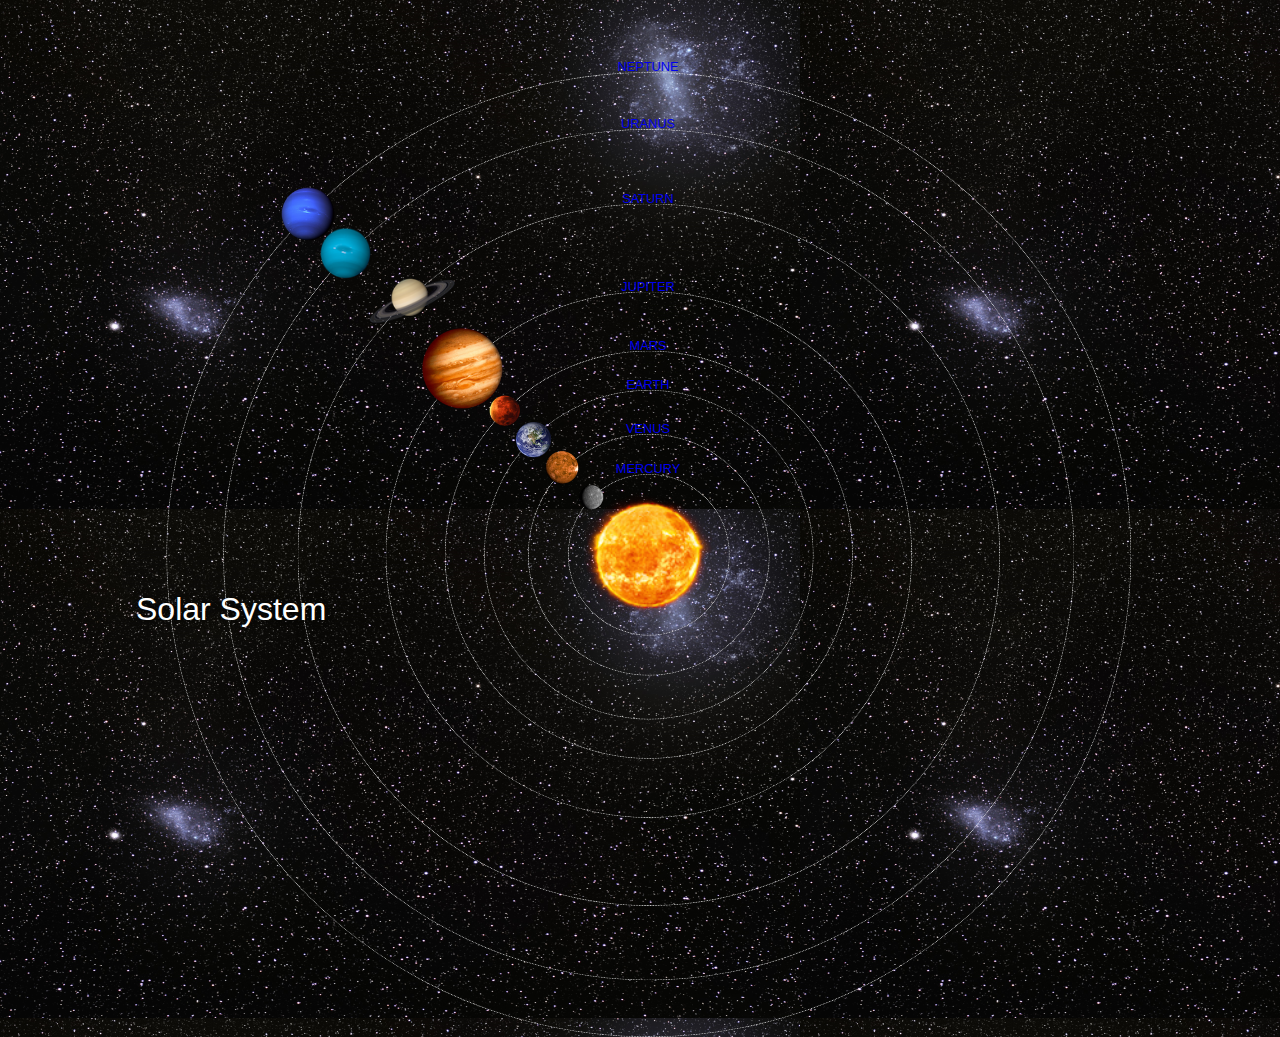
<file: index.html>
<!DOCTYPE html>
<html>
    <head>
        <title>Solar System</title>
        <link rel="stylesheet" href="style.css"/>
    </head>
    <body>
        <div id="container">
            <h1>Solar System</h1>
            <a href="sun.html"><img src="images/sun.png" id="sun"/></a>
            
            <div id="neptune-orbit">
            <a href="neptune.html"><img src="images/neptune.png" id="neptune"/></a>
            </div>
            <div id="neptune-label" class="label-box">
                <a href="neptune.html">NEPTUNE</a>
            </div>
            
            <div id="uranus-orbit">
            <a href="uranus.html"><img src="images/uranus.png" id="uranus"/></a>
            </div>
            <div id="uranus-label" class="label-box">
                <a href="uranus.html">URANUS</a>
            </div>
            
            <div id="saturn-orbit">
            <a href="saturn.html"><img src="images/saturn.png" id="saturn"/></a>
            </div>
            <div id="saturn-label" class="label-box">
                <a href="saturn.html">SATURN</a>
            </div>
            
            <div id="jupiter-orbit">
            <a href="jupiter.html"><img src="images/jupiter.png" id="jupiter"/></a>
            </div>
            <div id="jupiter-label" class="label-box">
                <a href="jupiter.html">JUPITER</a>
            </div>
            
            <div id="mars-orbit">
            <a href="mars.html"><img src="images/mars.png" id="mars"/></a>
            </div>
            <div id="mars-label" class="label-box">
                <a href="mars.html">MARS</a>
            </div>
            
            <div id="earth-orbit">
            <a href="earth.html"><img src="images/earth.png" id="earth"/></a>
            </div>
            <div id="earth-label" class="label-box">
                <a href="earth.html">EARTH</a>
            </div>
            
            <div id="venus-orbit">
            <a href="venus.html"><img src="images/venus.png" id="venus"/></a>
            </div>
            <div id="venus-label" class="label-box">
                <a href="venus.html">VENUS</a>
            </div>
            
            <div id="mercury-orbit">
            <a href="mercury.html"><img src="images/mercury.png" id="mercury"/></a>
            </div>
            <div id="mercury-label" class="label-box">
                <a href="mercury.html">MERCURY</a>
            </div>
        </div>
    </body>
</html>
</file>
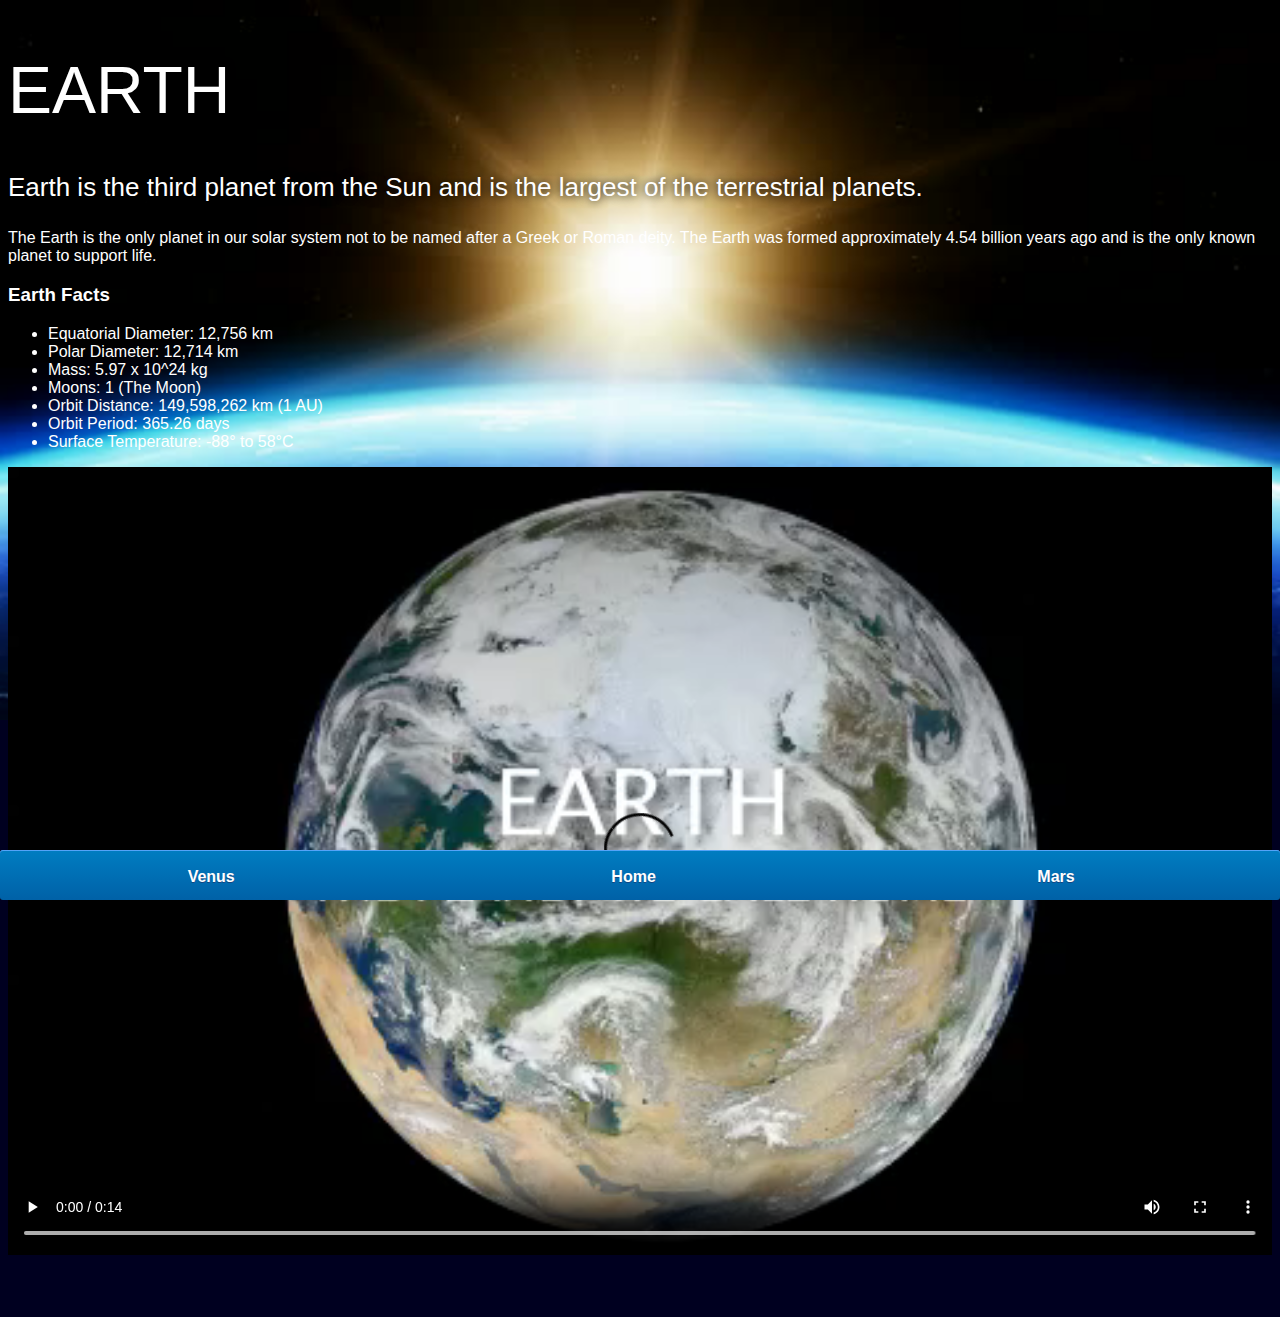
<file: earth.html>
<!DOCTYPE html>
<html>
    <head>
        <title>Solar System</title>
        <link rel="stylesheet" href="style-pages.css">
    </head>
    <body>
        <div id="main">
            <div id="content">
                <h1>Earth</h1>
                <p class="intro">
                    Earth is the third planet from the Sun and is the largest of the terrestrial planets. 
                </p>             

                <p>
                    The Earth is the only planet in our solar system not to be named after a Greek or Roman deity. The Earth was formed approximately 4.54 billion years ago and is the only known planet to support life.
                </p>

                <h3>Earth Facts</h3>
                <ul>
                    <li>Equatorial Diameter:	12,756 km</li>
                    <li>Polar Diameter:	12,714 km</li>
                    <li>Mass:	5.97 x 10^24 kg</li>
                    <li>Moons:	1 (The Moon)</li>
                    <li>Orbit Distance:	149,598,262 km (1 AU)</li>
                    <li>Orbit Period:	365.26 days</li>
                    <li>Surface Temperature:	-88&deg; to 58&deg;C</li>
                </ul>
                <video id="video" controls>
                    <source src="videos/earth-video.mp4" type="video/mp4">
                </video>
            </div>
            <div id="tabs-bottom">
                <a href="venus.html">Venus</a>
<a href="index.html">Home</a>
<a href="mars.html">Mars</a>
            </div>
        </div>
    </body>
</html>
</file>
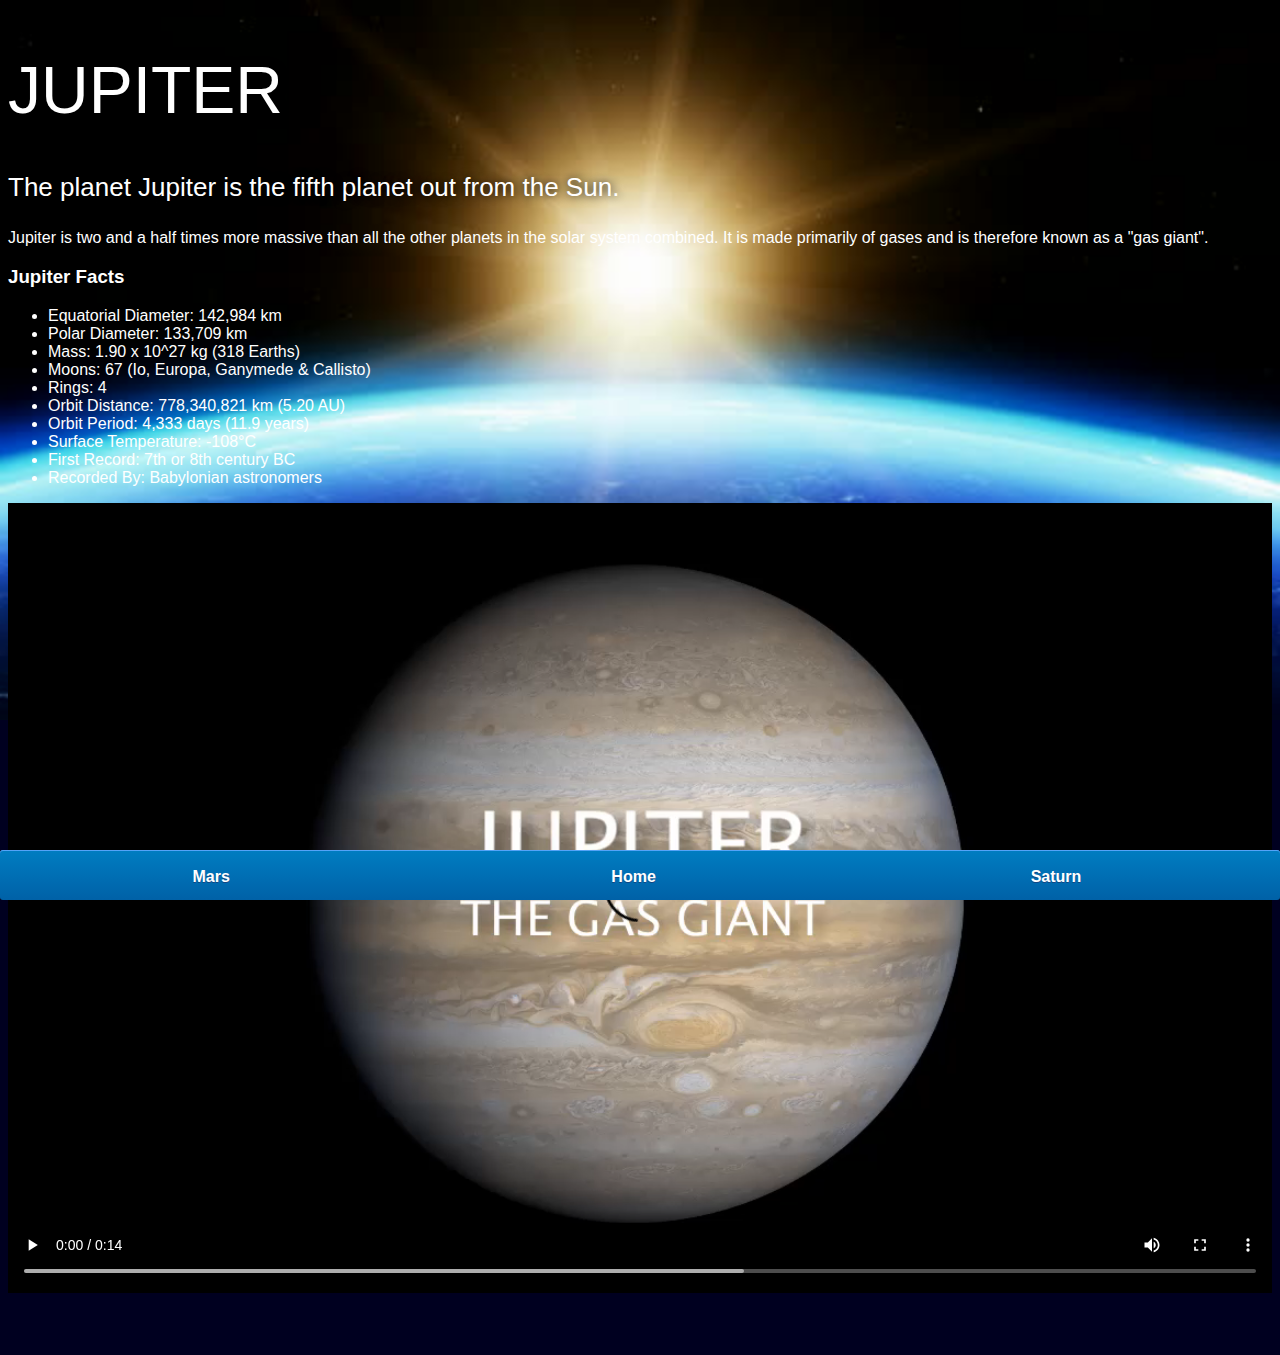
<file: jupiter.html>
<!DOCTYPE html>
<html>
    <head>
        <title>Solar System</title>
        <link rel="stylesheet" href="style-pages.css">
    </head>
    <body>
        <div id="main">
            <div id="content">
               <h1>Jupiter</h1>
                <p class="intro">
                    The planet Jupiter is the fifth planet out from the Sun.
                </p>             

                <p>
                    Jupiter is two and a half times more massive than all the other planets in the solar system combined. It is made primarily of gases and is therefore known as a "gas giant".
                </p>

                <h3>Jupiter Facts</h3>
                <ul>
                    <li>Equatorial Diameter:	142,984 km</li>
                    <li>Polar Diameter:	133,709 km</li>
                    <li>Mass:	1.90 x 10^27 kg (318 Earths)</li>
                    <li>Moons:	67 (Io, Europa, Ganymede & Callisto)</li>
                    <li>Rings:	4</li>
                    <li>Orbit Distance:	778,340,821 km (5.20 AU)</li>
                    <li>Orbit Period:	4,333 days (11.9 years)</li>
                    <li>Surface Temperature:	-108&deg;C</li>
                    <li>First Record:	7th or 8th century BC</li>
                    <li>Recorded By:	Babylonian astronomers</li>
                </ul>
                <video id="video" controls>
                    <source src="videos/jupiter-video.mp4" type="video/mp4">
                </video>
            </div>
            <div id="tabs-bottom">
                <a href="mars.html">Mars</a>
<a href="index.html">Home</a>
<a href="saturn.html">Saturn</a>
            </div>
        </div>
    </body>
</html>
</file>
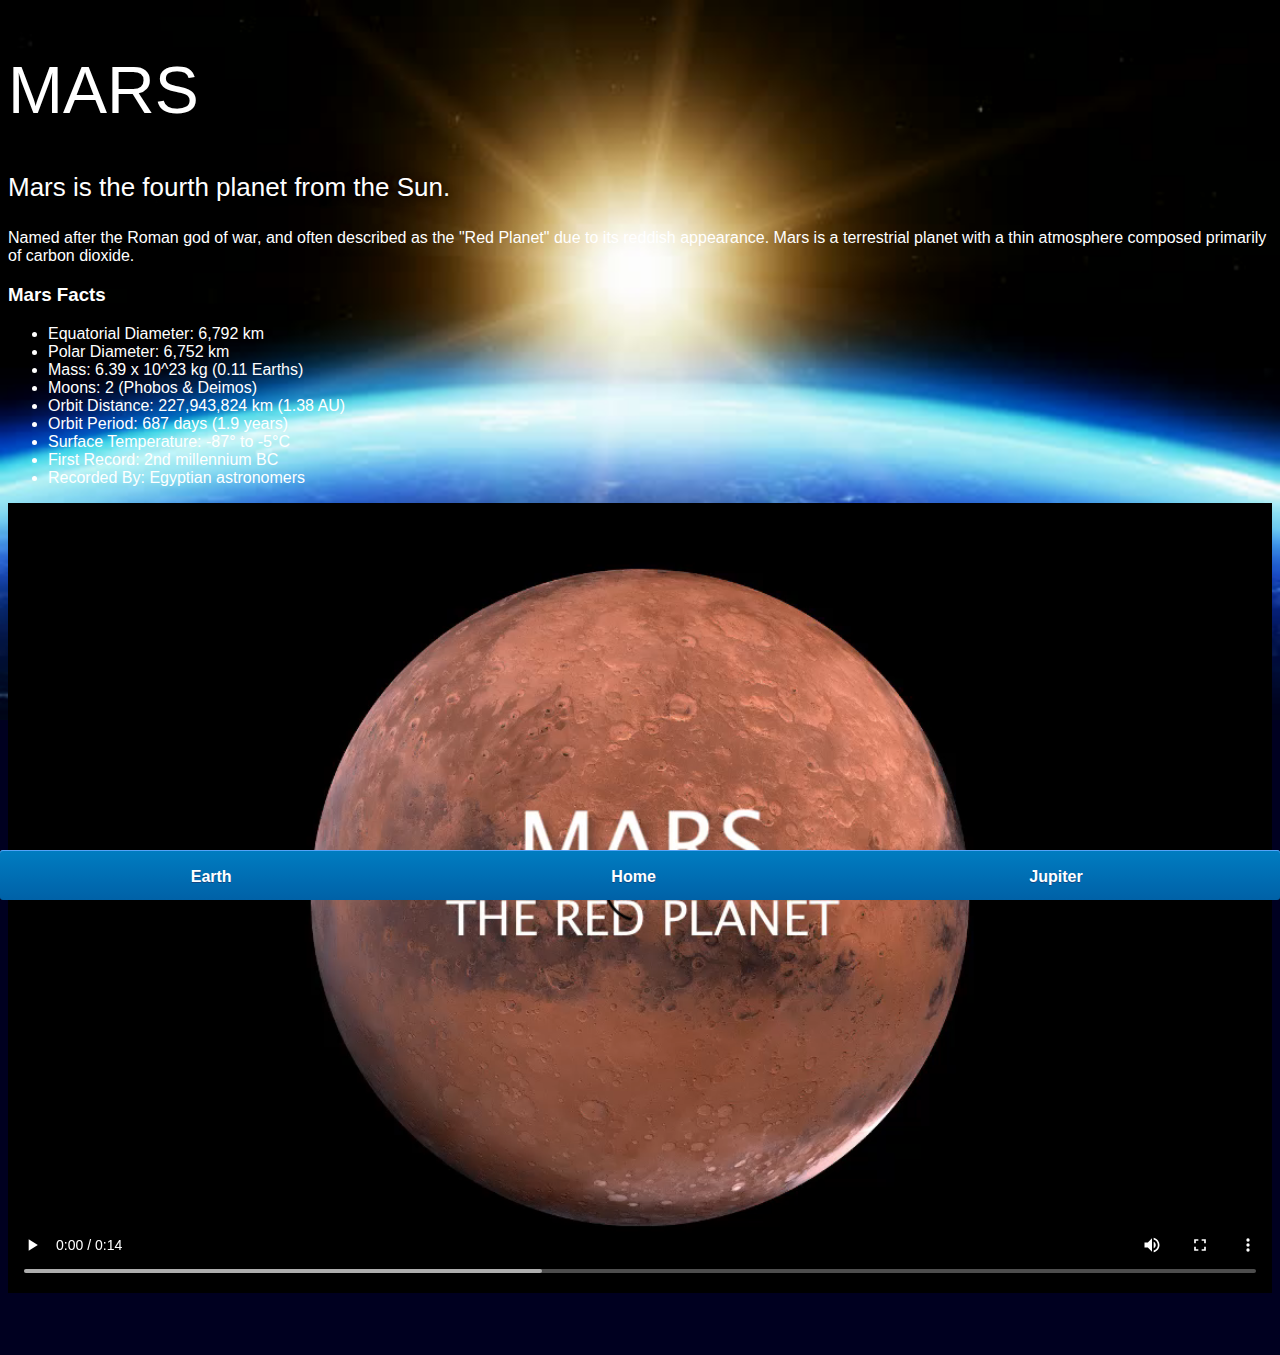
<file: mars.html>
<!DOCTYPE html>
<html>
    <head>
        <title>Solar System</title>
        <link rel="stylesheet" href="style-pages.css">
    </head>
    <body>
        <div id="main">
            <div id="content">
                <h1>Mars</h1>
                <p class="intro">
                    Mars is the fourth planet from the Sun.  
                </p>             

                <p>
                    Named after the Roman god of war, and often described as the "Red Planet" due to its reddish appearance. Mars is a terrestrial planet with a thin atmosphere composed primarily of carbon dioxide.
                </p>

                <h3>Mars Facts</h3>
                <ul>
                    <li>Equatorial Diameter:	6,792 km</li>
                    <li>Polar Diameter:	6,752 km</li>
                    <li>Mass:	6.39 x 10^23 kg (0.11 Earths)</li>
                    <li>Moons:	2 (Phobos & Deimos)</li>
                    <li>Orbit Distance:	227,943,824 km (1.38 AU)</li>
                    <li>Orbit Period:	687 days (1.9 years)</li>
                    <li>Surface Temperature:	-87&deg; to -5&deg;C</li>
                    <li>First Record:	2nd millennium BC</li>
                    <li>Recorded By:	Egyptian astronomers</li>
                </ul>
                <video id="video" controls>
                    <source src="videos/mars-video.mp4" type="video/mp4">
                </video>
            </div>
            <div id="tabs-bottom">
                <a href="earth.html">Earth</a>
<a href="index.html">Home</a>
<a href="jupiter.html">Jupiter</a>
            </div>
        </div>
    </body>
</html>
</file>
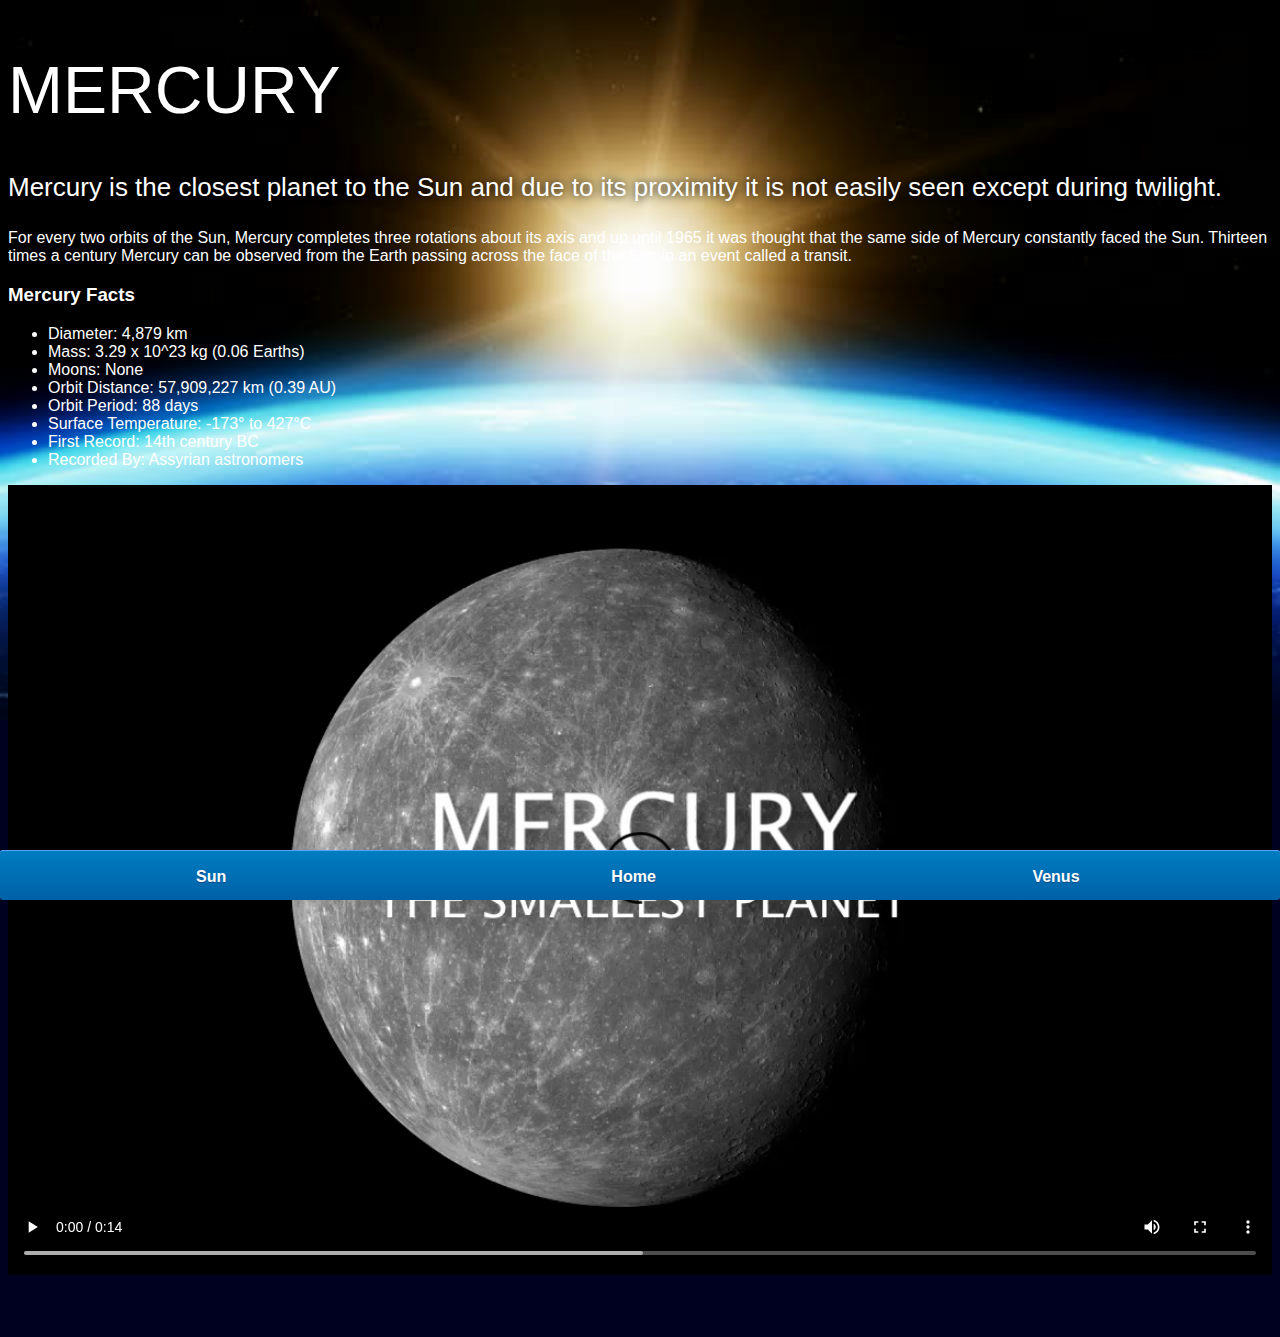
<file: mercury.html>
<!DOCTYPE html>
<html>
    <head>
        <title>Solar System</title>
        <link rel="stylesheet" href="style-pages.css">
    </head>
    <body>
        <div id="main">
            <div id="content">
            <h1>Mercury</h1>
                <p class="intro">
                    Mercury is the closest planet to the Sun and due to its proximity it is not easily seen except during twilight. 
                </p>             

                <p>
                    For every two orbits of the Sun, Mercury completes three rotations about its axis and up until 1965 it was thought that the same side of Mercury constantly faced the Sun. Thirteen times a century Mercury can be observed from the Earth passing across the face of the Sun in an event called a transit.
                </p>

                <h3>Mercury Facts</h3>
                <ul>
                    <li>Diameter:	4,879 km</li>
                    <li>Mass:	3.29 x 10^23 kg (0.06 Earths)</li>
                    <li>Moons:	None</li>
                    <li>Orbit Distance:	57,909,227 km (0.39 AU)</li>
                    <li>Orbit Period:	88 days</li>
                    <li>Surface Temperature:	-173&deg; to 427&deg;C</li>
                    <li>First Record:	14th century BC</li>
                    <li>Recorded By:	Assyrian astronomers</li>
                </ul>
                <video id="video" controls>
                    <source src="videos/mercury-video.mp4" type="video/mp4">
                </video>
            </div>
            <div id="tabs-bottom">
                <a href="sun.html">Sun</a>
<a href="index.html">Home</a>
<a href="venus.html">Venus</a>
            </div>
        </div>
    </body>
</html>
</file>
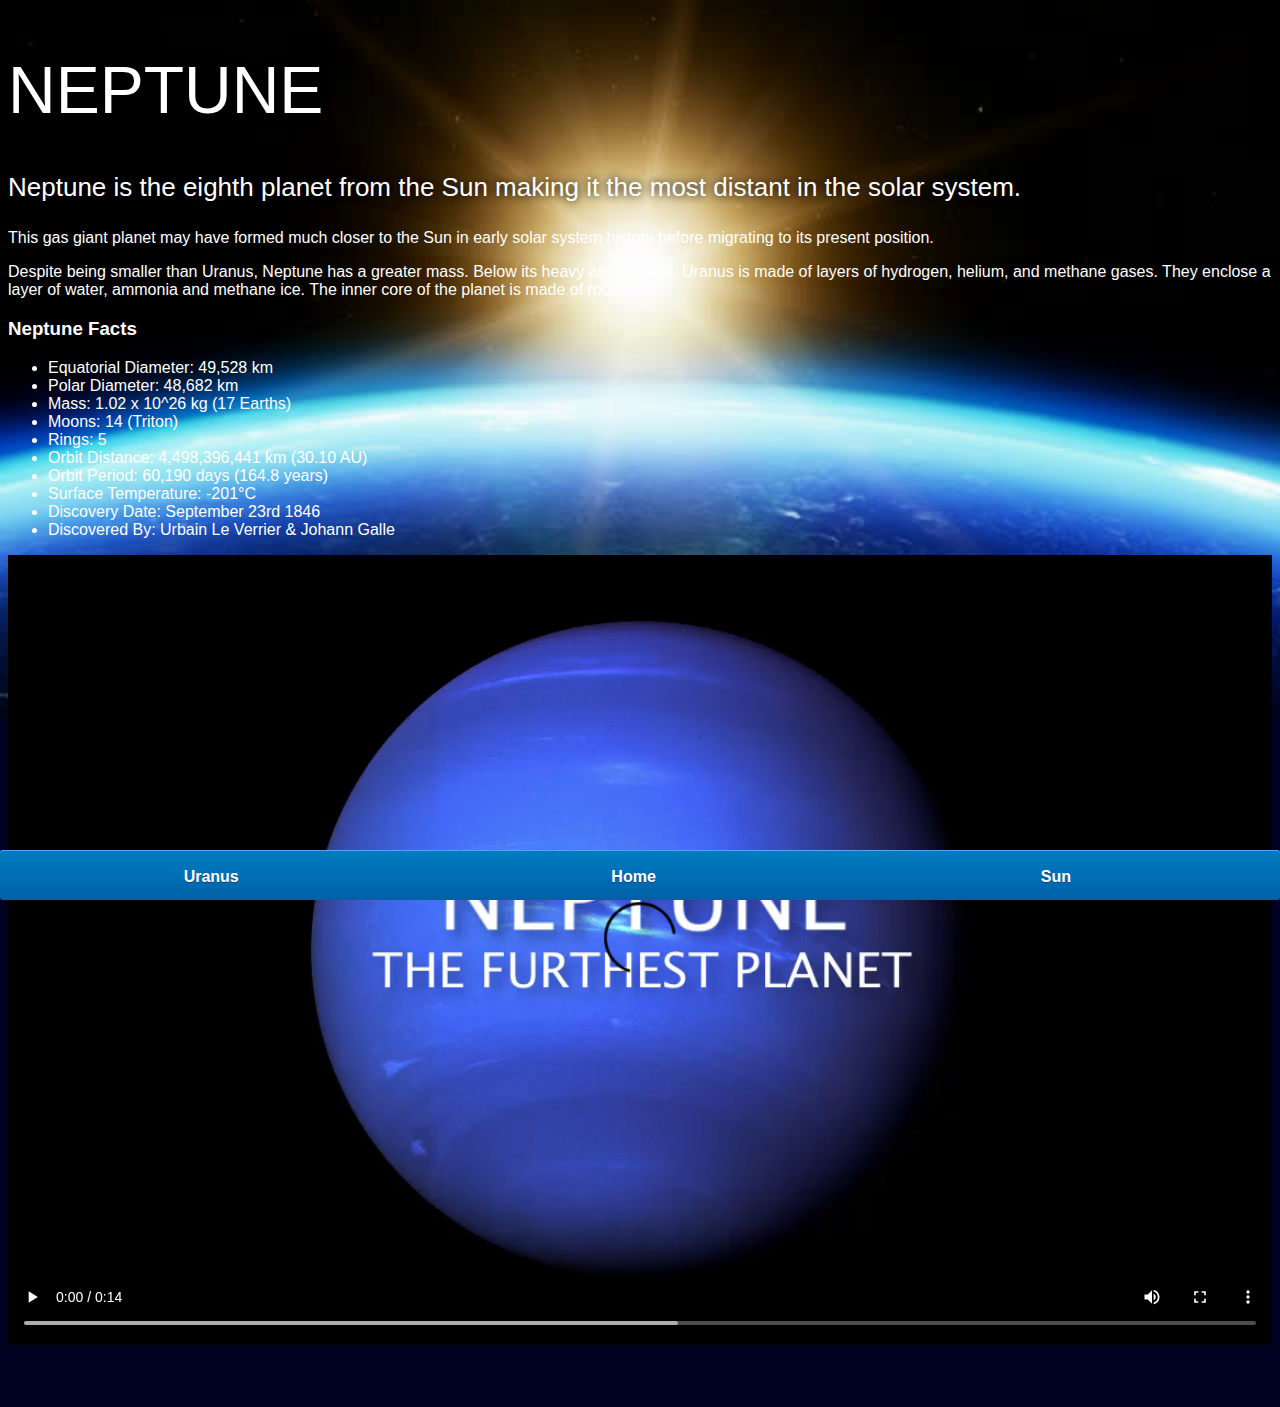
<file: neptune.html>
<!DOCTYPE html>
<html>
    <head>
        <title>Solar System</title>
        <link rel="stylesheet" href="style-pages.css">
    </head>
    <body>
        <div id="main">
            <div id="content">
                <h1>Neptune</h1>
                <p class="intro">
                    Neptune is the eighth planet from the Sun making it the most distant in the solar system. 
                </p>             
                <p>
                    This gas giant planet may have formed much closer to the Sun in early solar system history before migrating to its present position.</p>

                <p>Despite being smaller than Uranus, Neptune has a greater mass. Below its heavy atmosphere, Uranus is made of layers of hydrogen, helium, and methane gases. They enclose a layer of water, ammonia and methane ice. The inner core of the planet is made of rock.</p>

                <h3>Neptune Facts</h3>
                <ul>
                    <li>Equatorial Diameter:	49,528 km</li>
                    <li>Polar Diameter:	48,682 km</li>
                    <li>Mass:	1.02 x 10^26 kg (17 Earths)</li>
                    <li>Moons:	14 (Triton)</li>
                    <li>Rings:	5</li>
                    <li>Orbit Distance:	4,498,396,441 km (30.10 AU)</li>
                    <li>Orbit Period:	60,190 days (164.8 years)</li>
                    <li>Surface Temperature:	-201&deg;C</li>
                    <li>Discovery Date:	September 23rd 1846</li>
                    <li>Discovered By:	Urbain Le Verrier & Johann Galle</li>
                </ul>

                <video id="video" controls>
                    <source src="videos/neptune-video.mp4" type="video/mp4">
                </video>
            </div>
            <div id="tabs-bottom">
                <a href="uranus.html">Uranus</a>
<a href="index.html">Home</a>
<a href="sun.html">Sun</a>
            </div>
        </div>
    </body>
</html>
</file>
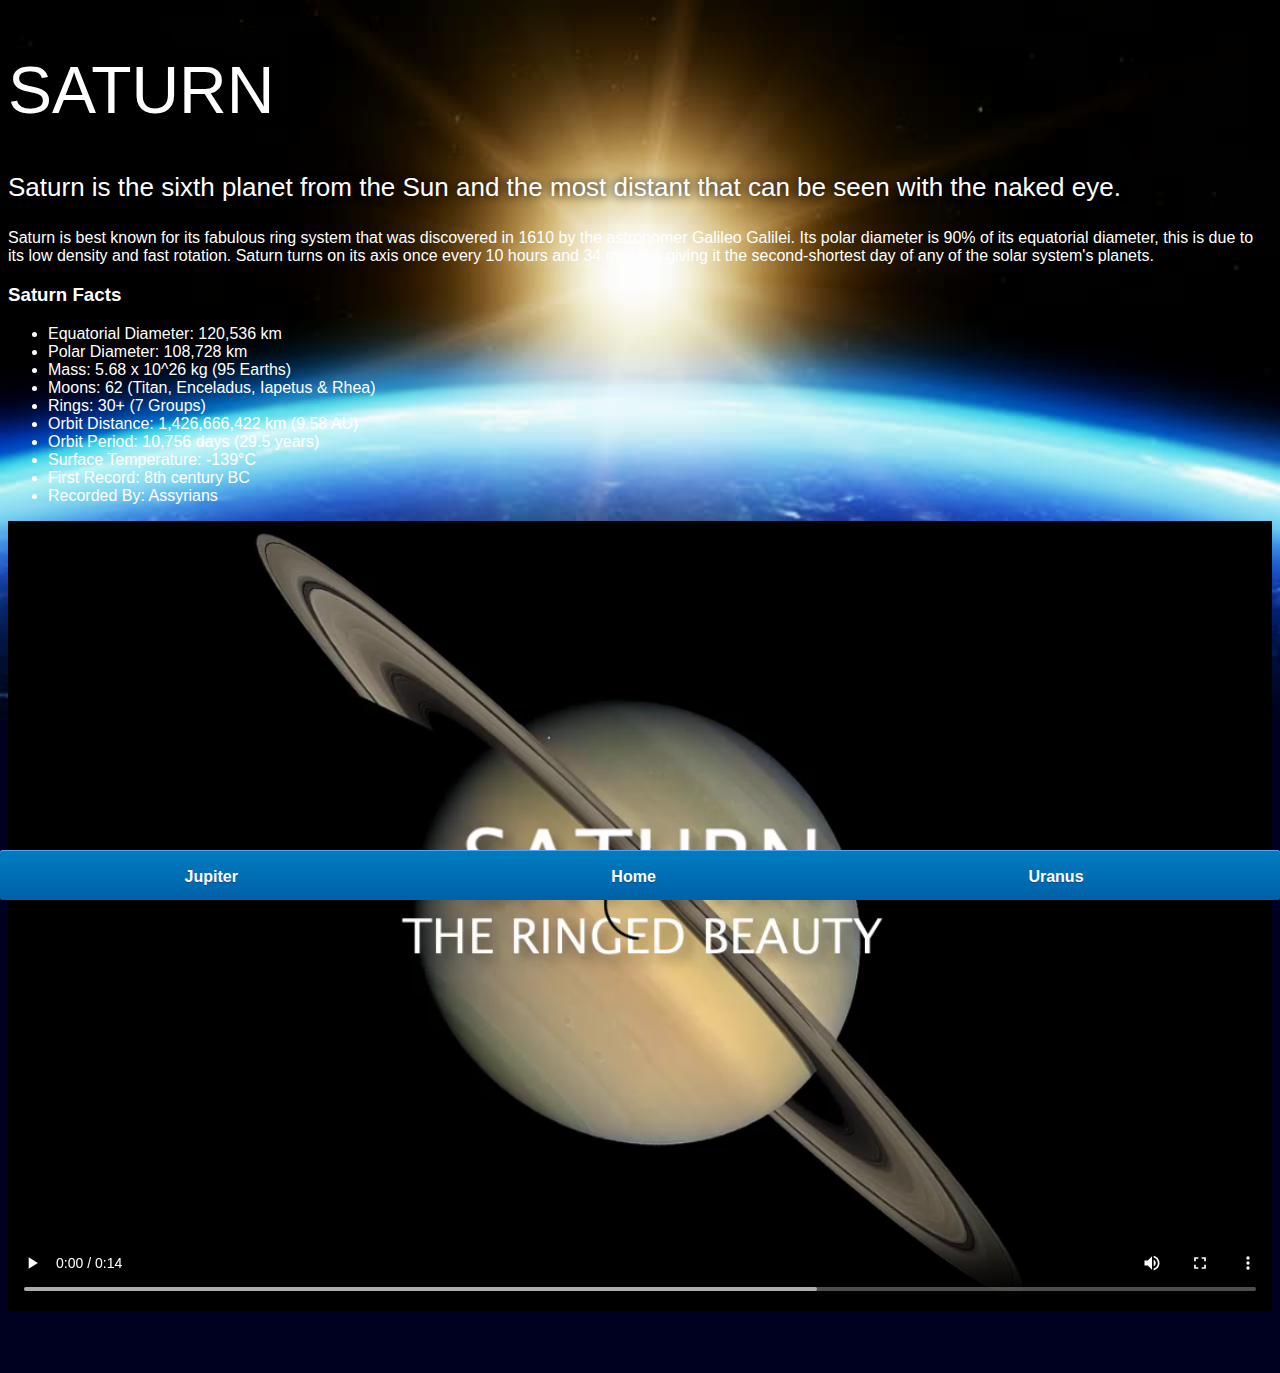
<file: saturn.html>
<!DOCTYPE html>
<html>
    <head>
        <title>Solar System</title>
        <link rel="stylesheet" href="style-pages.css">
    </head>
    <body>
        <div id="main">
            <div id="content">
                <h1>Saturn</h1>
                <p class="intro">
                    Saturn is the sixth planet from the Sun and the most distant that can be seen with the naked eye.
                </p>             

                <p>
                    Saturn is best known for its fabulous ring system that was discovered in 1610 by the astronomer Galileo Galilei. Its polar diameter is 90% of its equatorial diameter, this is due to its low density and fast rotation. Saturn turns on its axis once every 10 hours and 34 minutes giving it the second-shortest day of any of the solar system's planets.
                </p>

                <h3>Saturn Facts</h3>
                <ul>
                    <li>Equatorial Diameter:	120,536 km</li>
                    <li>Polar Diameter:	108,728 km</li>
                    <li>Mass:	5.68 x 10^26 kg (95 Earths)</li>
                    <li>Moons:	62 (Titan, Enceladus, Iapetus & Rhea)</li>
                    <li>Rings:	30+ (7 Groups)</li>
                    <li>Orbit Distance:	1,426,666,422 km (9.58 AU)</li>
                    <li>Orbit Period:	10,756 days (29.5 years)</li>
                    <li>Surface Temperature:	-139&deg;C</li>
                    <li>First Record:	8th century BC</li>
                    <li>Recorded By:	Assyrians</li>
                </ul>
                <video id="video" controls>
                    <source src="videos/saturn-video.mp4" type="video/mp4">
                </video>
            </div>
            <div id="tabs-bottom">
               <a href="jupiter.html">Jupiter</a>
<a href="index.html">Home</a>
<a href="uranus.html">Uranus</a>
            </div>
        </div>
    </body>
</html>
</file>
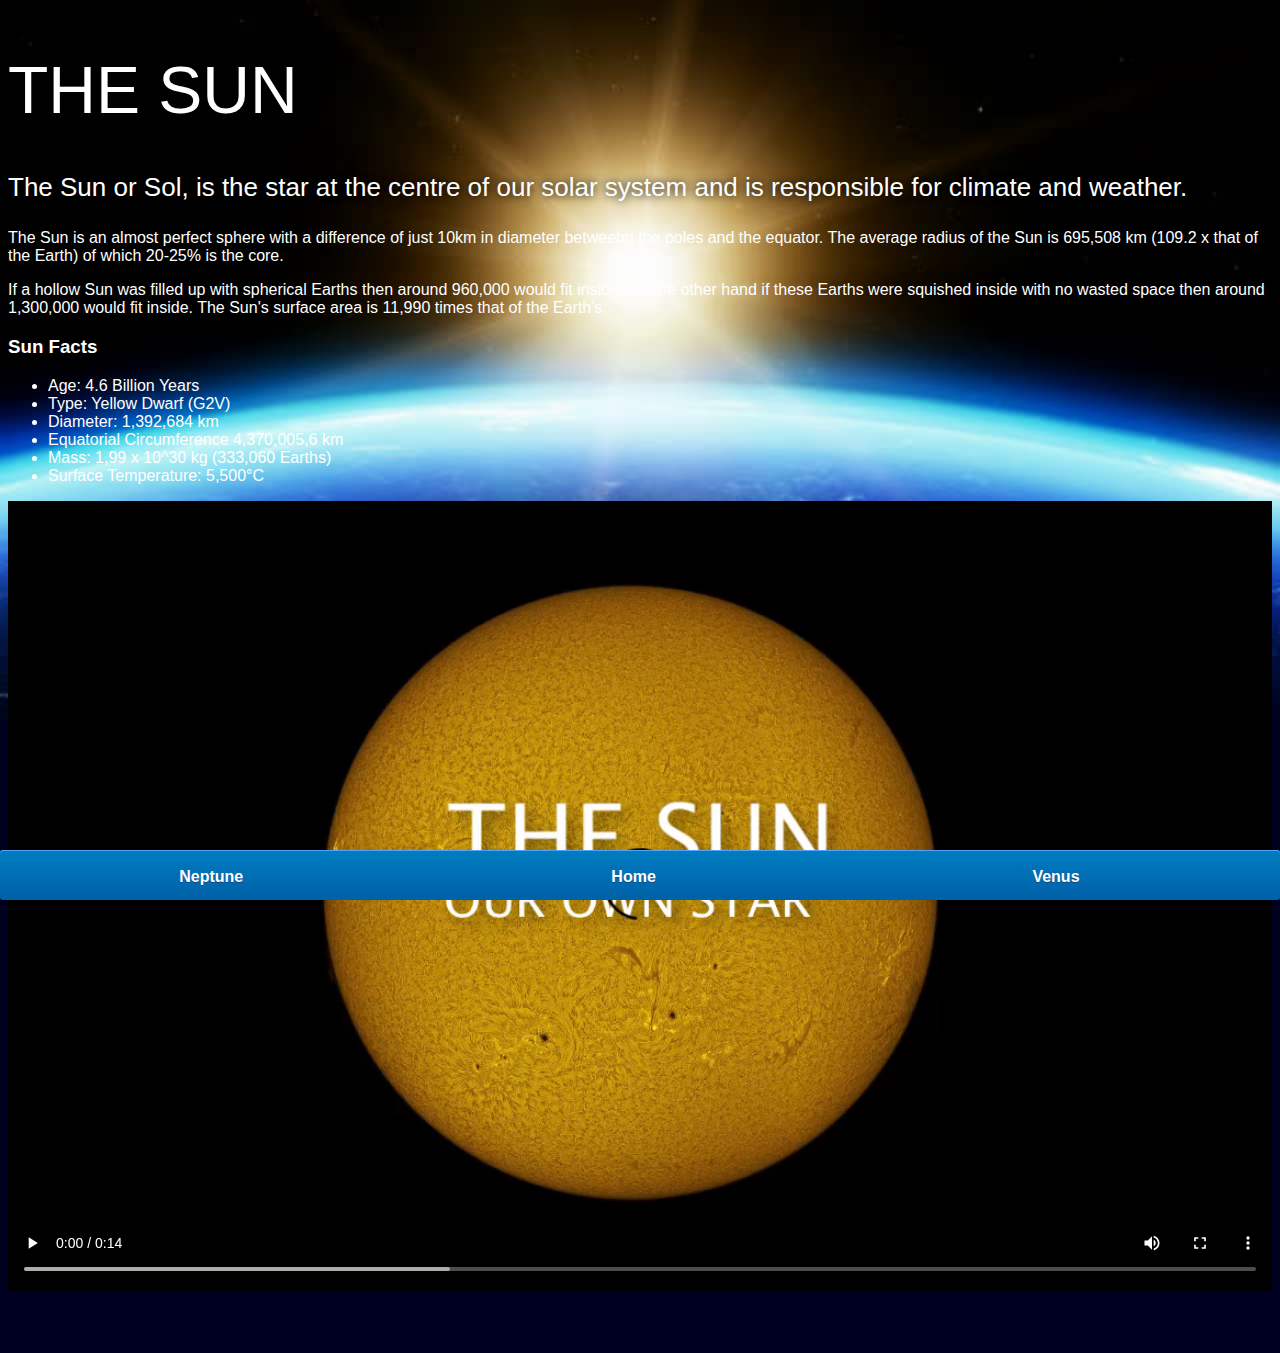
<file: sun.html>
<!DOCTYPE html>
<html>
    <head>
        <title>Solar System</title>
        <link rel="stylesheet" href="style-pages.css">
    </head>
    <body>
        <div id="main">
            <div id="content">
                <h1>The Sun</h1>
                <p class="intro">
                    The Sun or Sol, is the star at the centre of our solar system and is responsible for climate and weather.
                </p>
                <p>
                    The Sun is an almost perfect sphere with a difference of just 10km in diameter betweebn the poles and the equator.
                    The average radius of the Sun is 695,508 km (109.2 x that of the Earth) of which 20-25% is the core.
                </p>
                <p>
                    If a hollow Sun was filled up with spherical Earths then around 960,000 would fit inside.
                    On the other hand if these Earths were squished inside with no wasted space then around 1,300,000 would fit inside. The Sun's surface area is 11,990 times that of the Earth's.
                </p>
                
                <h3>Sun Facts</h3>
                <ul>
                    <li>Age: 4.6 Billion Years</li>
                    <li>Type: Yellow Dwarf (G2V)</li>
                    <li>Diameter: 1,392,684 km</li>
                    <li>Equatorial Circumference 4,370,005,6 km</li>
                    <li>Mass: 1,99 x 10^30 kg (333,060 Earths)</li>
                    <li>Surface Temperature: 5,500&deg;C</li>
                </ul>
                
                <video id="video" controls>
                    <source src="videos/sun-video.mp4"/>
                </video>
            </div>
            <div id="tabs-bottom">
                <a href="neptune.html">Neptune</a>
                <a href="index.html">Home</a>
                <a href="venus.html">Venus</a>
            </div>
        </div>
    </body>
</html>
</file>
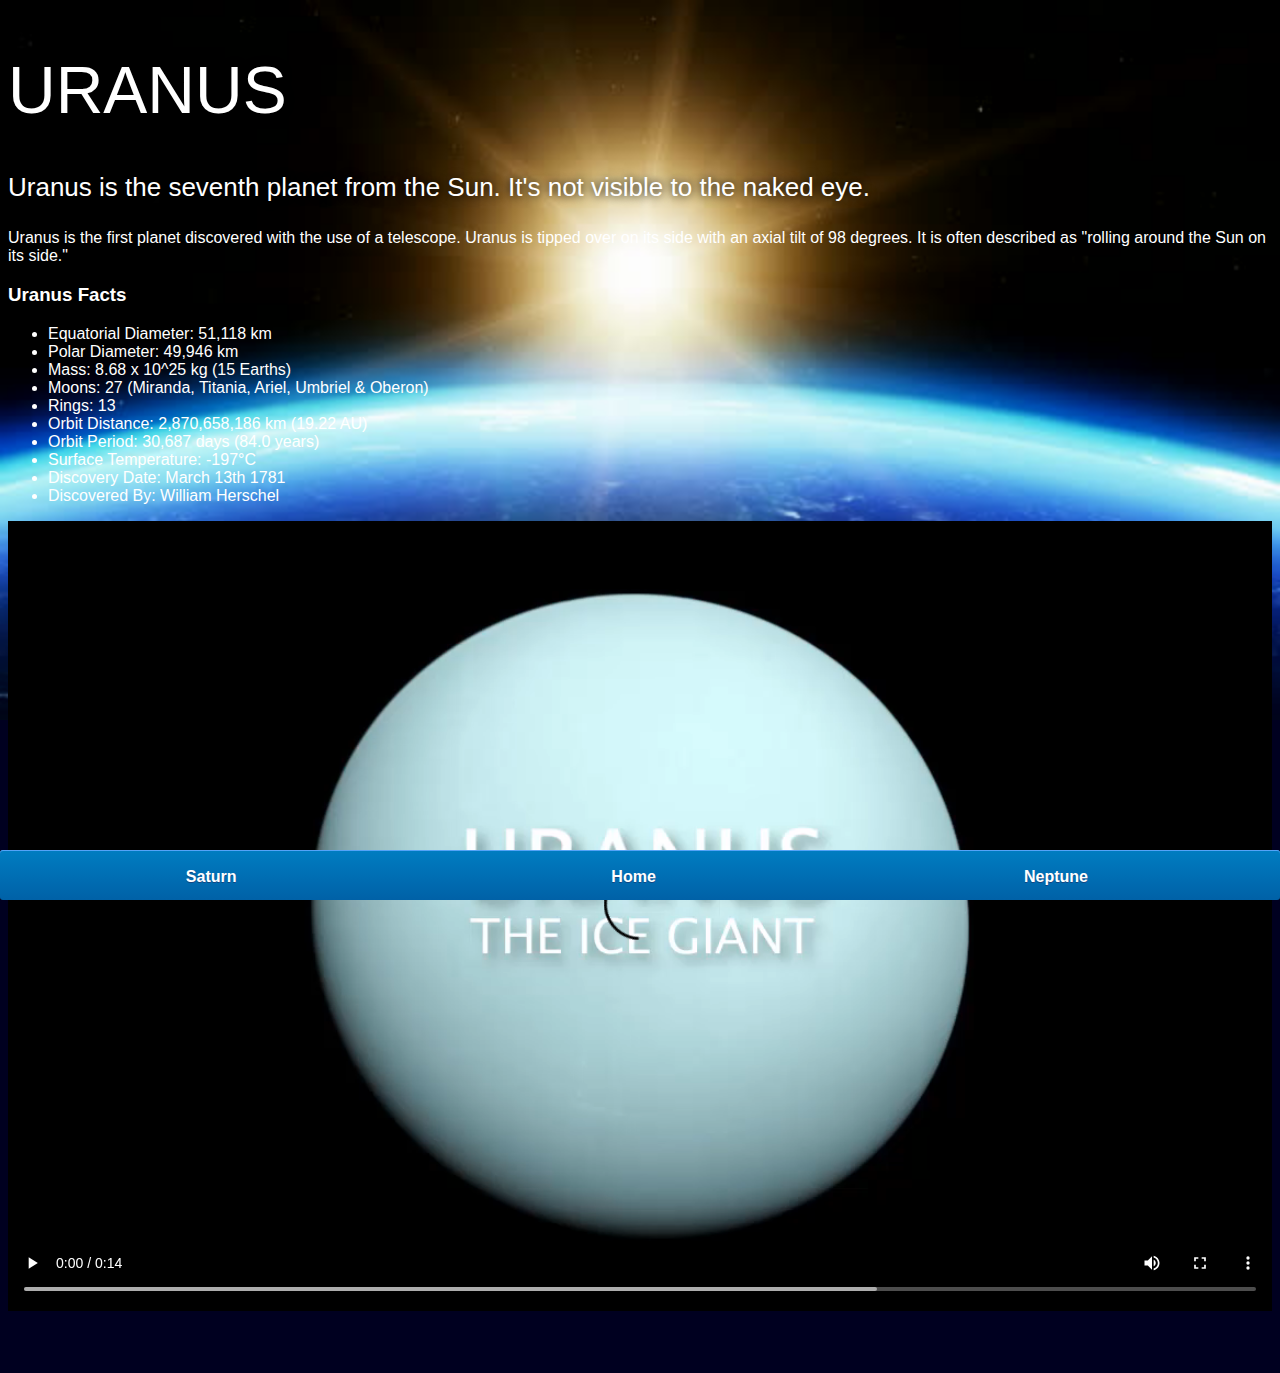
<file: uranus.html>
<!DOCTYPE html>
<html>
    <head>
        <title>Solar System</title>
        <link rel="stylesheet" href="style-pages.css">
    </head>
    <body>
        <div id="main">
            <div id="content">
                <h1>Uranus</h1>
                <p class="intro">
                    Uranus is the seventh planet from the Sun. It's not visible to the naked eye.
                </p>             

                <p>
                    Uranus is the first planet discovered with the use of a telescope. Uranus is tipped over on its side with an axial tilt of 98 degrees. It is often described as "rolling around the Sun on its side."
                </p>

                <h3>Uranus Facts</h3>
                <ul>
                    <li>Equatorial Diameter:	51,118 km</li>
                    <li>Polar Diameter:	49,946 km</li>
                    <li>Mass:	8.68 x 10^25 kg (15 Earths)</li>
                    <li>Moons:	27 (Miranda, Titania, Ariel, Umbriel & Oberon)</li>
                    <li>Rings:	13</li>
                    <li>Orbit Distance:	2,870,658,186 km (19.22 AU)</li>
                    <li>Orbit Period:	30,687 days (84.0 years)</li>
                    <li>Surface Temperature:	-197&deg;C</li>
                    <li>Discovery Date:	March 13th 1781</li>
                    <li>Discovered By:	William Herschel</li>
                </ul>
                <video id="video" controls>
                    <source src="videos/uranus-video.mp4" type="video/mp4">
                </video>
            </div>
            <div id="tabs-bottom">
                <a href="saturn.html">Saturn</a>
<a href="index.html">Home</a>
<a href="neptune.html">Neptune</a>
            </div>
        </div>
    </body>
</html>
</file>
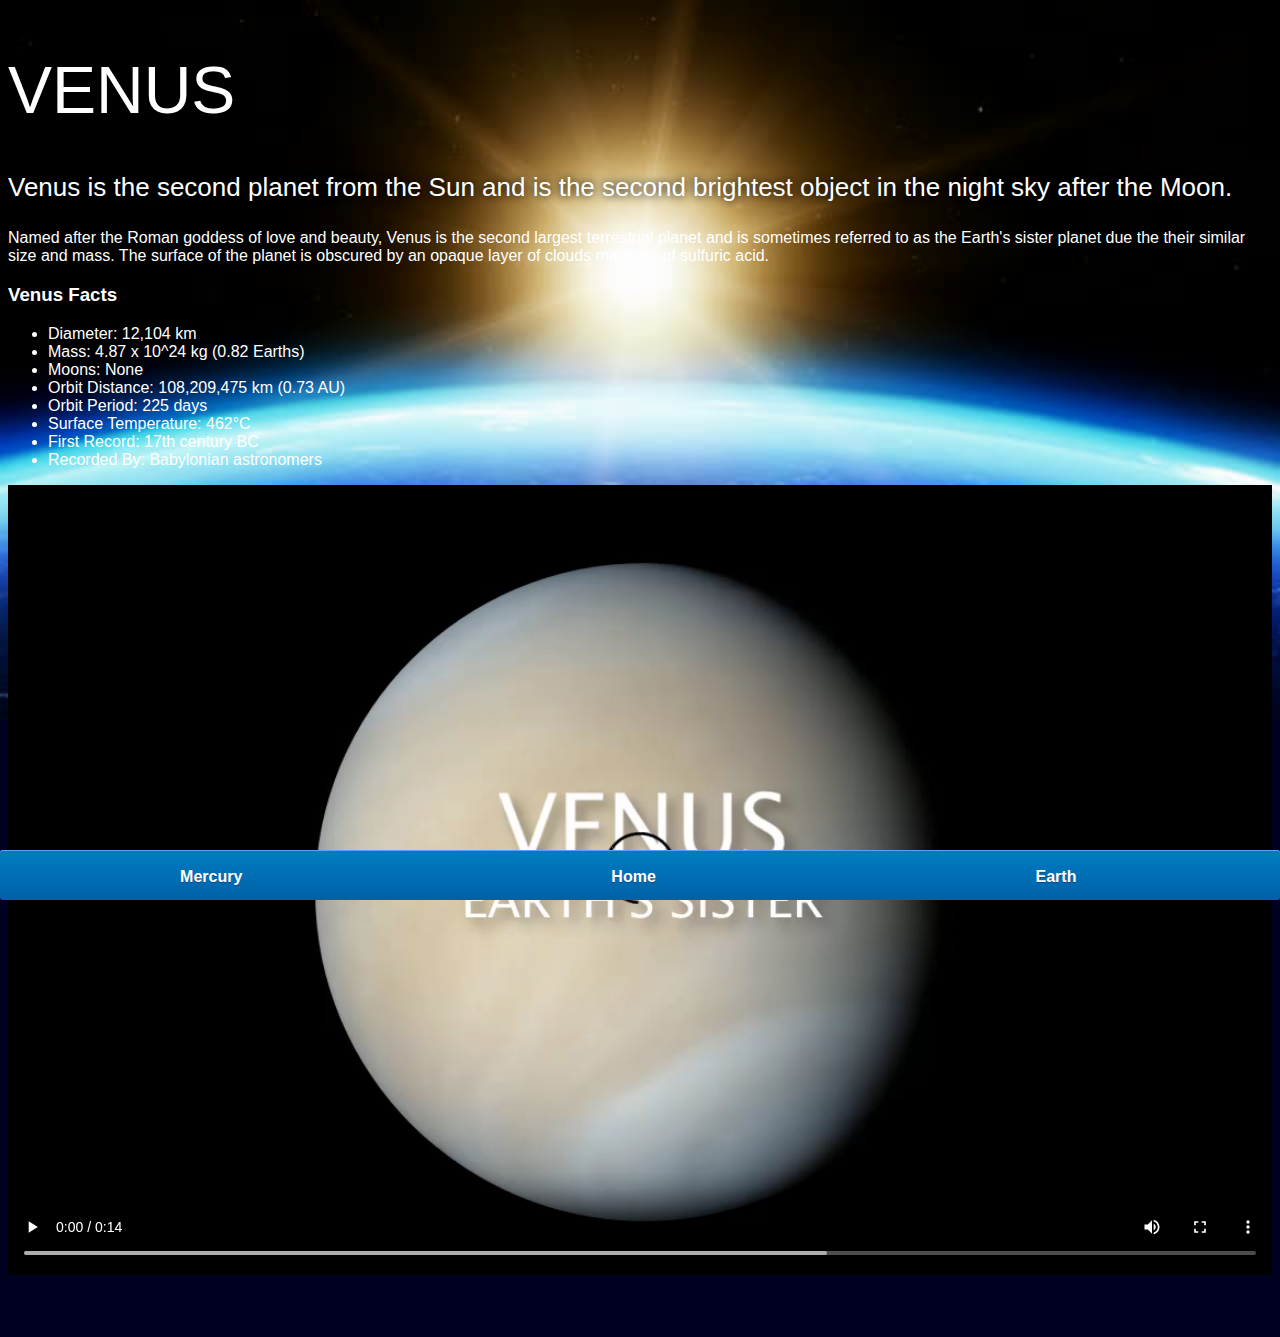
<file: venus.html>
<!DOCTYPE html>
<html>
    <head>
        <title>Solar System</title>
        <link rel="stylesheet" href="style-pages.css">
    </head>
    <body>
        <div id="main">
            <div id="content">
                <h1>Venus</h1>
                <p class="intro">
                    Venus is the second planet from the Sun and is the second brightest object in the night sky after the Moon. 
                </p>             

                <p>
                    Named after the Roman goddess of love and beauty, Venus is the second largest terrestrial planet and is sometimes referred to as the Earth's sister planet due the their similar size and mass. The surface of the planet is obscured by an opaque layer of clouds made up of sulfuric acid.
                </p>

                <h3>Venus Facts</h3>
                <ul>
                    <li>Diameter:	12,104 km</li>
                    <li>Mass:	4.87 x 10^24 kg (0.82 Earths)</li>
                    <li>Moons:	None</li>
                    <li>Orbit Distance:	108,209,475 km (0.73 AU)</li>
                    <li>Orbit Period:	225 days</li>
                    <li>Surface Temperature:	462&deg;C</li>
                    <li>First Record:	17th century BC</li>
                    <li>Recorded By:	Babylonian astronomers</li>
                </ul>
                <video id="video" controls>
                    <source src="videos/venus-video.mp4" type="video/mp4">
                </video>

            </div>
            <div id="tabs-bottom">
                <a href="mercury.html">Mercury</a>
<a href="index.html">Home</a>
<a href="earth.html">Earth</a>
            </div>
        </div>
    </body>
</html>
</file>
<file: style.css>
body{
    width: 100%;
    height: 100%;
    background: url('images/space.png');
    overflow: hidden;
}

h1{
    font-family: sans-serif;
    font-weight: 100;
    font-size: 40px;
    text-shadow: 0 0 10px #000000;
    color: white;
}

/*==========SUN==========*/

#sun{
   position: absolute;
    z-index: 1000;
    width: 160px;
    bottom: 10px;
    left: 50%;
    margin-left: -80px;
}

/*==========NEPTUNE==========*/

#neptune{
    width: 66px;
    height: 66px;
    margin: 143px;
    z-index: 1000;
    animation: spin-rigth 8s linear infinite;
    -webkit-animation: spin-rigth 8s linear infinite;
}

#neptune-orbit{
    position: absolute;
    width: 1204px;
    height:1204px;
    bottom: -512px;
    left: 50%;
    margin-left: -602px;
    border: 1px dotted white;
    border-radius: 50%;
    animation: spin-left 14s linear infinite;
    -webkit-animation: spin-left 14s linear infinite;
}

#neptune-label{
    bottom: 692px;
}

/*==========URANUS==========*/

#uranus{
    width: 66px;
    height: 66px;
    margin: 120px;
    z-index: 1000;
    animation: spin-rigth 8s linear infinite;
    -webkit-animation: spin-rigth 8s linear infinite;
}

#uranus-orbit{
    position: absolute;
    width: 1062px;
    height:1062px;
    bottom: -441px;
    left: 50%;
    margin-left: -531px;
    border: 1px dotted white;
    border-radius: 50%;
    animation: spin-left 15s linear infinite;
    -webkit-animation: spin-left 15s linear infinite;
}

#uranus-label{
    bottom: 620px;
}

/*==========SATURN==========*/

#saturn{
    width: 110px;
    margin: 85px;
    z-index: 1000;
    animation: spin-rigth 13s linear infinite;
    -webkit-animation: spin-rigth 13s linear infinite;
}

#saturn-orbit{
    position: absolute;
    width: 876px;
    height: 876px;
    bottom: -348px;
    left: 50%;
    margin-left: -438px;
    border: 1px dotted white;
    border-radius: 50%;
    animation: spin-left 13s linear infinite;
    -webkit-animation: spin-left 13s linear infinite;
}

#saturn-label{
    bottom: 527px;
}

/*==========JUPITER==========*/

#jupiter{
    width: 100px;
    height: 100px;
    margin: 45px;
    z-index: 1000;
    animation: spin-rigth 10s linear infinite;
    -webkit-animation: spin-rigth 10s linear infinite;
}

#jupiter-orbit{
    position: absolute;
    width: 656px;
    height: 656px;
    bottom: -238px;
    left: 50%;
    margin-left: -328px;
    border: 1px dotted white;
    border-radius: 50%;
    animation: spin-left 10s linear infinite;
    -webkit-animation: spin-left 10s linear infinite;
}

#jupiter-label{
    bottom: 417px;
}

/*==========MARS==========*/

#mars{
    width: 38px;
    height: 38px;
    margin: 55px;
    z-index: 1000;
    animation: spin-rigth 3s linear infinite;
    -webkit-animation: spin-rigth 3s linear infinite;
}

#mars-orbit{
    position: absolute;
    width: 508px;
    height: 508px;
    bottom: -164px;
    left: 50%;
    margin-left: -254px;
    border: 1px dotted white;
    border-radius: 50%;
    animation: spin-left 4s linear infinite;
    -webkit-animation: spin-left 4s linear infinite;
}

#mars-label{
    bottom: 343px;
}

/*==========EARTH==========*/

#earth{
    width: 50px;
    height: 50px;
    margin: 36px;
    z-index: 1000;
    animation: spin-rigth 3s linear infinite;
    -webkit-animation: spin-rigth 3s linear infinite;
}

#earth-orbit{
    position: absolute;
    width: 410px;
    height: 410px;
    bottom: -115px;
    left: 50%;
    margin-left: -205px;
    border: 1px dotted white;
    border-radius: 50%;
    animation: spin-left 5s linear infinite;
    -webkit-animation: spin-left 5s linear infinite;
}

#earth-label{
    bottom: 294px;
}

/*==========VENUS==========*/

#venus{
    width: 50px;
    height: 50px;
    margin: 16px;
    z-index: 1000;
    animation: spin-rigth 10s linear infinite;
    -webkit-animation: spin-rigth 10s linear infinite;
}

#venus-orbit{
    position: absolute;
    width: 300px;
    height: 300px;
    bottom: -60px;
    left: 50%;
    margin-left: -150px;
    border: 1px dotted white;
    border-radius: 50%;
    animation: spin-left 4s linear infinite;
    -webkit-animation: spin-left 4s linear infinite;
}

#venus-label{
    bottom: 239px;
}

/*==========MERCURY==========*/

#mercury{
    width: 40px;
    height: 40px;
    margin: 8px;
    z-index: 1000;
}

#mercury-orbit{
    position: absolute;
    z-index: 1;
    width: 200px;
    height: 200px;
    bottom: -10px;
    left: 50%;
    margin-left: -100px;
    border: 1px dotted white;
    border-radius: 50%;
    animation: spin-left 2s linear infinite;
    -webkit-animation: spin-left 2s linear infinite;
}

#mercury-label{
    bottom: 189px;
}
/*==========PLEASE REMOVE==========*/

#container{
    transform: scale(0.8, 0.8) translate(0, 700px);
}

/*==========LABEL BOX==========*/

.label-box{
    position: absolute;
    width: 150px;
    left: 50%;
    margin-left: -75px;
    text-align: center;
    color: white;
    font-weight: 100;
    font-family: sans-serif;
}

.label-box a{
    text-decoration: none;
    padding: 0;
    margin: 0;
}

.label-box a:visited{
    color: white;
}

/*==========ANIMATION==========*/

@keyframes spin-left{
    100%{
        transform: rotate(-360deg);
        -webkit-transform: rotate(-360deg);
    }
}

@keyframes spin-right{
    100%{
        transform: rotate(360deg);
        -webkit-transform: rotate(360deg);
    }
}
</file>
<file: style-pages.css>
body{
    margin: 0;
    padding: 0;
    width: 100%;
    background-color: #000020;
    font-family: sans-serif;
    background-image: url('images/earth-sunrise.jpg');
    background-repeat: no-repeat;
    background-size: 100%;
    color: #ffffff;
}

h1{
    font-weight: 100;
    font-size: 66px;
    text-shadow: 0 0 10px #000000;
    text-transform: uppercase;
}

p.intro{
  font-size: 26px;
    font-weight: 200;
    text-shadow: 0 0 10px #000000;
}

#content{
    margin-bottom: 50px;
    padding: 8px;
}

#video{
    width: 100%;
}

/*==================== BOTTOM TABS ====================*/

#tabs-bottom{
    position: fixed;
    bottom: 0;
    left: 0;
    z-index: 500;
    display: inline-block;
    width: 100%;
    height: 50px;
    
    box-shadow: inset 0px 1px 0px 0px #54a3f7;
    background: linear-gradient(#007dc1, #0061a7);
    border-radius: 3px;
    border-color: 1px solid #124d77;
}

#tabs-bottom a{
    float: left;
    display: block;
    width: 33%;
    height: 35px;
    font-weight: 700;
    color: white;
    text-align: center;
    text-decoration: none;
    text-shadow: 0px 1px 0px #154682;
    padding-top: 18px;
}
</file>
